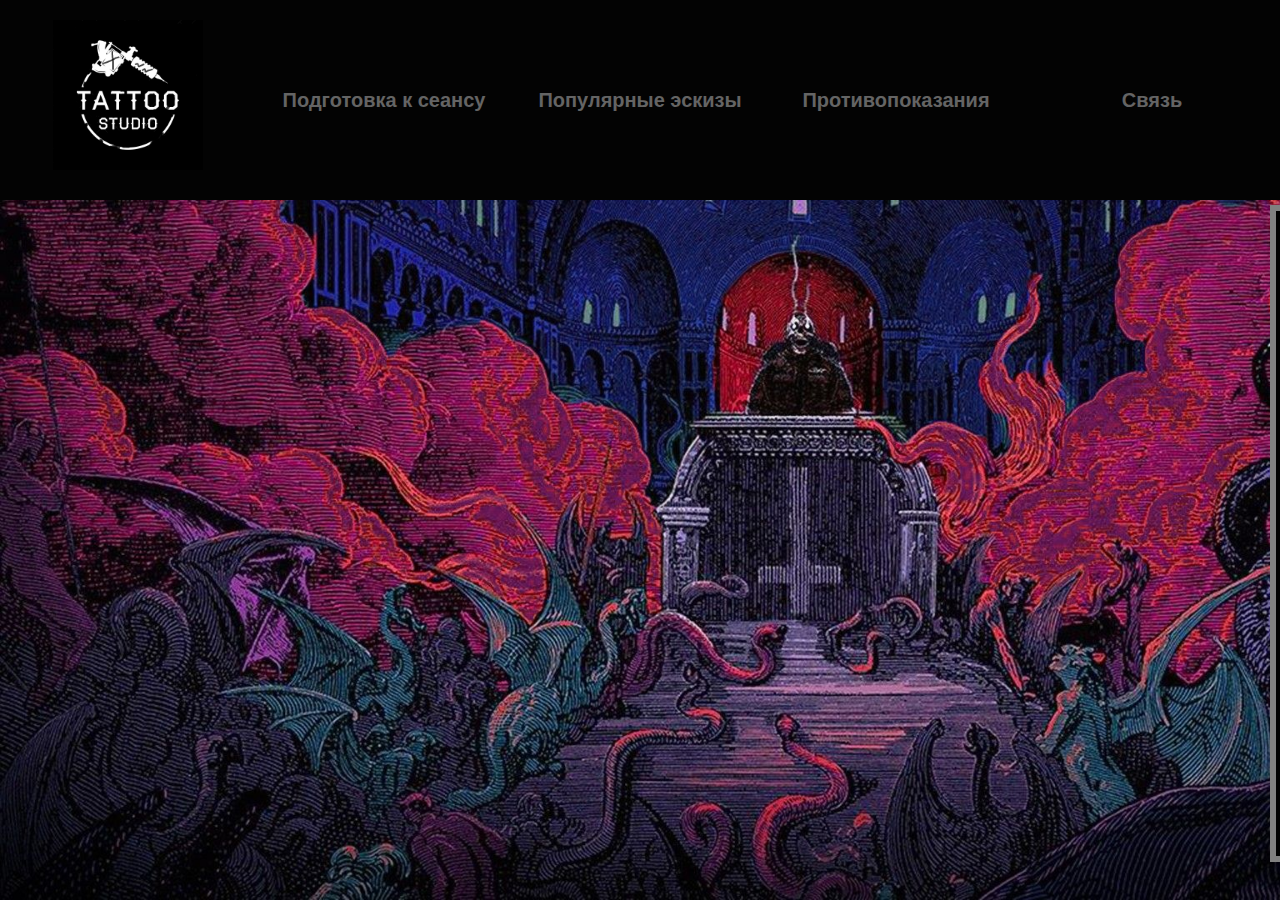
<file: index.html>
<!DOCTYPE html>
<html lang="ru">
<head>
    <meta charset="UTF-8">
    <meta name="viewport" content="width=device-width, initial-scale=1.0">
    <link rel="stylesheet" href="style.css">
    <title>tattoo parlor</title>
	<style>
	body {
  	background-image: url('source/main.jpg');
  	background-repeat: no-repeat;
	background-attachment: fixed;
  	background-size: cover;
	}
</style>
</head>
    <body> 
<header class="header">
        <nav>
            <ul class="menu">
                    <li>
                        <img src="source/logo.jpg" class="logo"/>
                    </li>
             <li>
                        <a class="style_menu" href="session.html">Подготовка к сеансу</a>
                    </li>
                    <li>
                        <a class="style_menu" href="pic.html">Популярные эскизы</a>
                    </li>
                    <li>
                        <a class="style_menu" href="contraindications.html">Противопоказания</a>
                    </li>
                    <li>
                        <a class="style_menu" href="relations.html">Связь</a>
                    </li>
                </ul>
            </nav>
    </header>
	<main>
            <div class="info">
                <p><font color="Gray" size="5"><strong><b> <h1>TATTOO STUDIO</h1><br>

Это место в котором вы сможете воплотить свои самые заветные мечты и желания касаемо татуировки.

Получить качественную и безопасную услугу по нанесению тату.

Мы получили огромный опыт в искусстве татуирования и общению с людьми.

Мы не стоим на месте и всегда развиваемся в ногу со временем, в работе

используются только передовые разработки в этом направлении: современные машинки,

краски, иглы, средства стерилизации и дезинфекции.

Татуировка это важный и интимный процесс для каждого клиента, он должен чувствовать себя комфортно и уютно в студии.

Все для того, чтобы Вы остались максимально довольны! </p>
            </div>
    </main>
 </body>
</html>
</file>
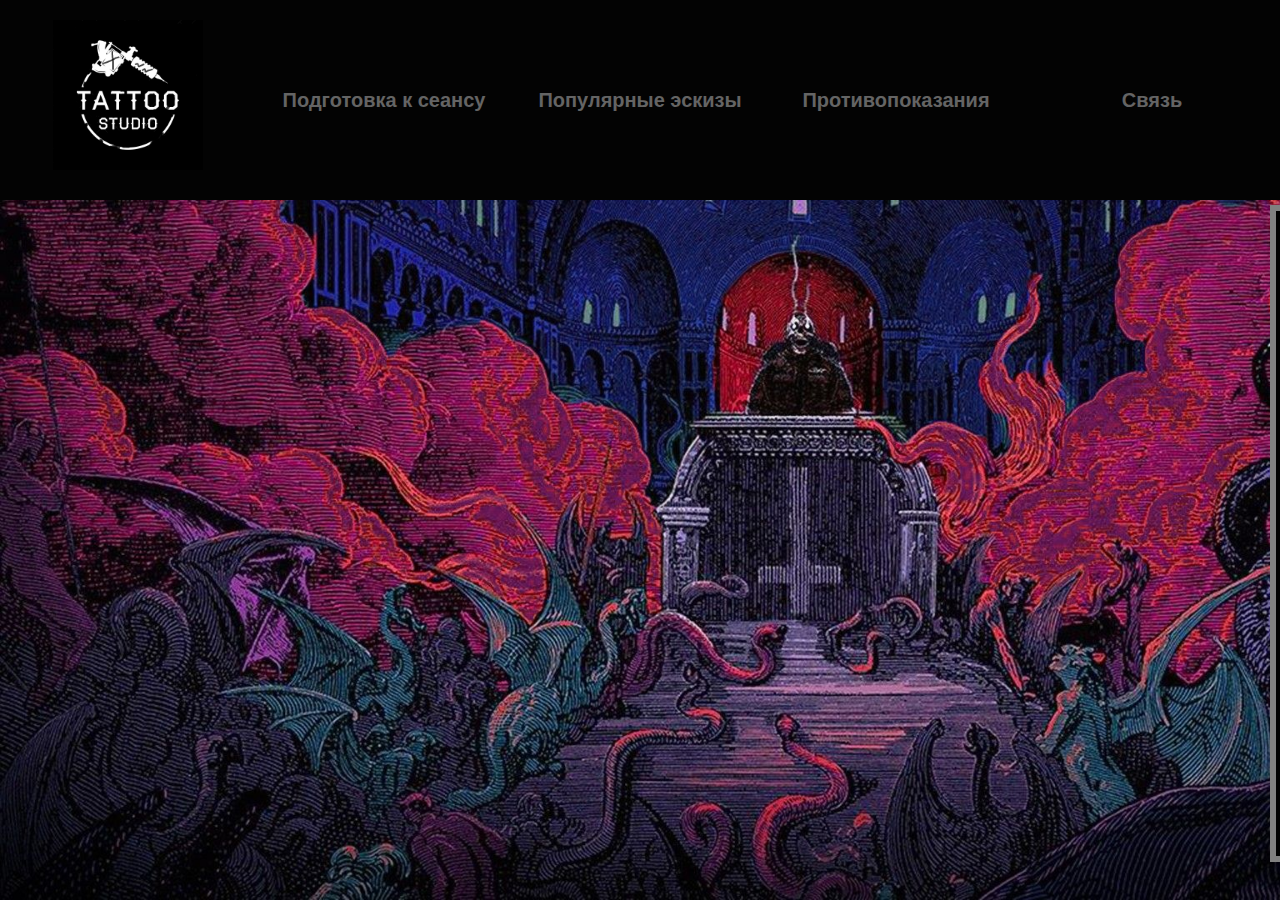
<file: main.html>
<!DOCTYPE html>
<html lang="ru">
<head>
    <meta charset="UTF-8">
    <meta name="viewport" content="width=device-width, initial-scale=1.0">
    <link rel="stylesheet" href="style.css">
    <title>tattoo parlor</title>
	<style>
	body {
  	background-image: url('source/main.jpg');
  	background-repeat: no-repeat;
	background-attachment: fixed;
  	background-size: cover;
	}
</style>
</head>
    <body> 
<header class="header">
        <nav>
            <ul class="menu">
                    <li>
                        <img src="source/logo.jpg" class="logo"/>
                    </li>
             <li>
                        <a class="style_menu" href="session.html">Подготовка к сеансу</a>
                    </li>
                    <li>
                        <a class="style_menu" href="pic.html">Популярные эскизы</a>
                    </li>
                    <li>
                        <a class="style_menu" href="contraindications.html">Противопоказания</a>
                    </li>
                    <li>
                        <a class="style_menu" href="relations.html">Связь</a>
                    </li>
                </ul>
            </nav>
    </header>
	<main>
            <div class="info">
                <p><font color="Gray" size="5"><strong><b> <h1>TATTOO STUDIO</h1><br> Это место в котором вы сможете воплотить свои самые заветные мечты и желания касаемо татуировки. Получить качественную и безопасную услугу по нанесению тату.

Мы получили огромный опыт в искусстве татуирования и общению с людьми.

Мы не стоим на месте и всегда развиваемся в ногу со временем, в работе используются только передовые разработки в этом направлении: современные машинки, краски, иглы, средства стерилизации и дезинфекции.

Татуировка это важный и интимный процесс для каждого клиента, он должен чувствовать себя комфортно и уютно в студии.
Все для того, чтобы Вы остались максимально довольны! </p>
            </div>
    </main>
 </body>
</html>
</file>
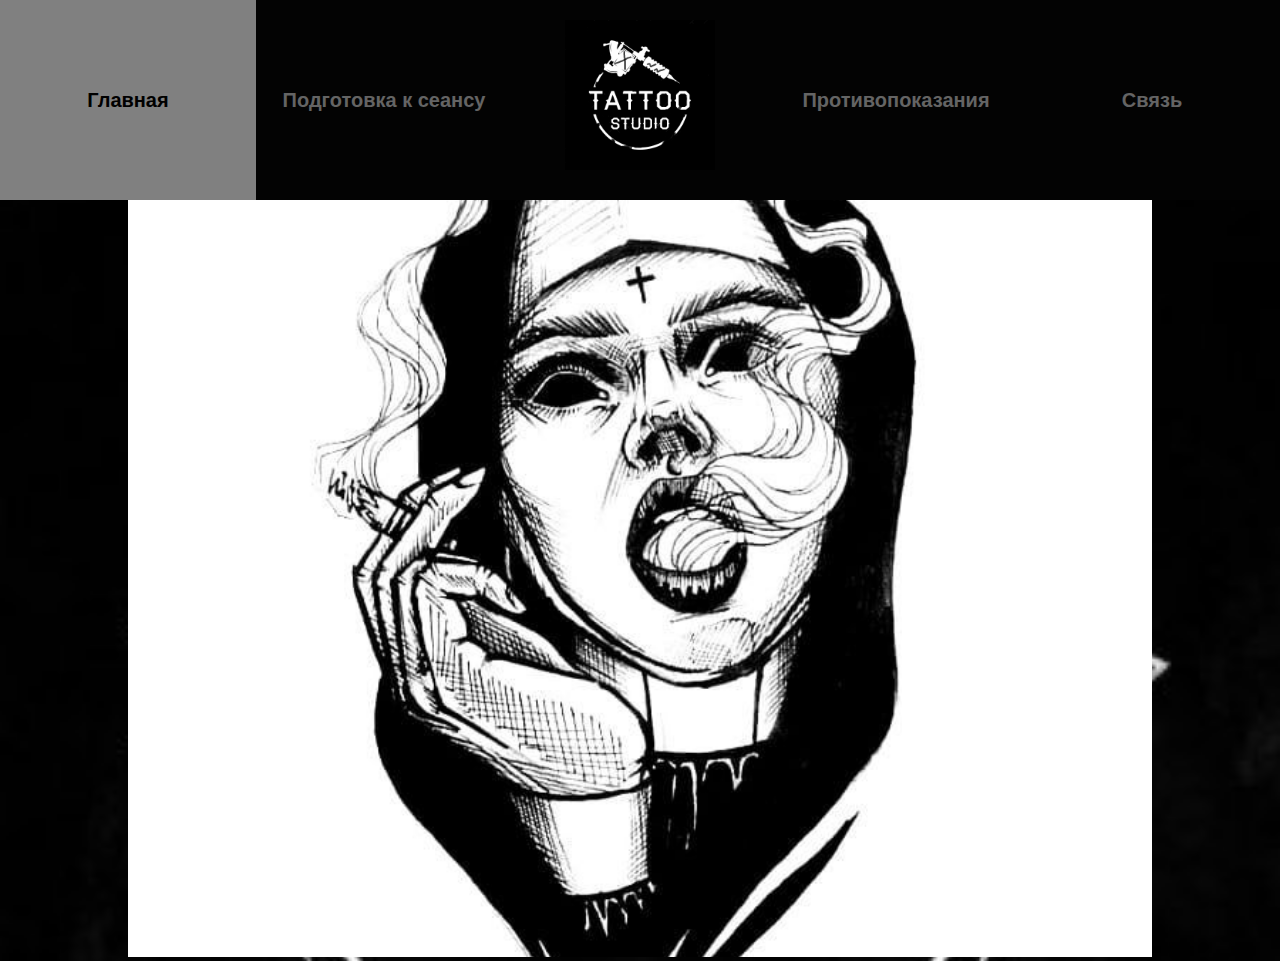
<file: pic.html>
<!DOCTYPE html>
<html lang="ru">
<head>
    <meta charset="UTF-8">
    <meta name="viewport" content="width=device-width, initial-scale=1.0">
    <link rel="stylesheet" href="style.css">
    <title>tattoo parlor</title>
	<style>
	body {
  	background-image: url('source/q3.jpg');
  	background-repeat: no-repeat;
	background-attachment: fixed;
  	background-size: cover;
	}
</style>
</head>
    <body> 
<header class="header">
        <nav>
            <ul class="menu">
                    <li>
                         <a class="style_menu" href="index.html">Главная</a>
                    </li>
             <li>
                        <a class="style_menu" href="session.html">Подготовка к сеансу</a>
                    </li>
                    <li>
                        <img src="source/logo.jpg" class="logo"/>
                    </li>
                    <li>
                        <a class="style_menu" href="contraindications.html">Противопоказания</a>
                    </li>
                    <li>
                        <a class="style_menu" href="relations.html">Связь</a>
                    </li>
                </ul>
            </nav>
    </header>
	
<div class="slider">
  	<div class="item">
        <img src="source/1.jpg" alt="Первый слайд">
        <div class="slideText">1</div>
    </div>

    <div class="item">
        <img src="source/2.jpg" alt="Второй слайд">
        <div class="slideText">2</div>
    </div>

    <div class="item">
        <img src="source/3.jpg" alt="Третий слайд">
        <div class="slideText">3</div>
    </div>
	<div class="item">
        <img src="source/4.jpg" alt="Четвёртый слайд">
        <div class="slideText">4</div>
    </div>

    <div class="item">
        <img src="source/5.jpg" alt="Пятый слайд">
        <div class="slideText">5</div>
    </div>

    <div class="item">
        <img src="source/6.jpg" alt="Шестой слайд">
        <div class="slideText">6</div>
    </div>
  	<a class="prev" onclick="minusSlide()">&#10094;</a>
  	<a class="next" onclick="plusSlide()">&#10095;</a>
</div>
<br>

<div class="slider-dots">
	<span class="slider-dots_item" onclick="currentSlide(1)"></span> 
  	<span class="slider-dots_item" onclick="currentSlide(2)"></span> 
  	<span class="slider-dots_item" onclick="currentSlide(3)"></span>
	<span class="slider-dots_item" onclick="currentSlide(4)"></span> 
  	<span class="slider-dots_item" onclick="currentSlide(5)"></span> 
  	<span class="slider-dots_item" onclick="currentSlide(6)"></span> 
</div>
	
<script src="script.js"></script>
 </body>
</html>
</file>
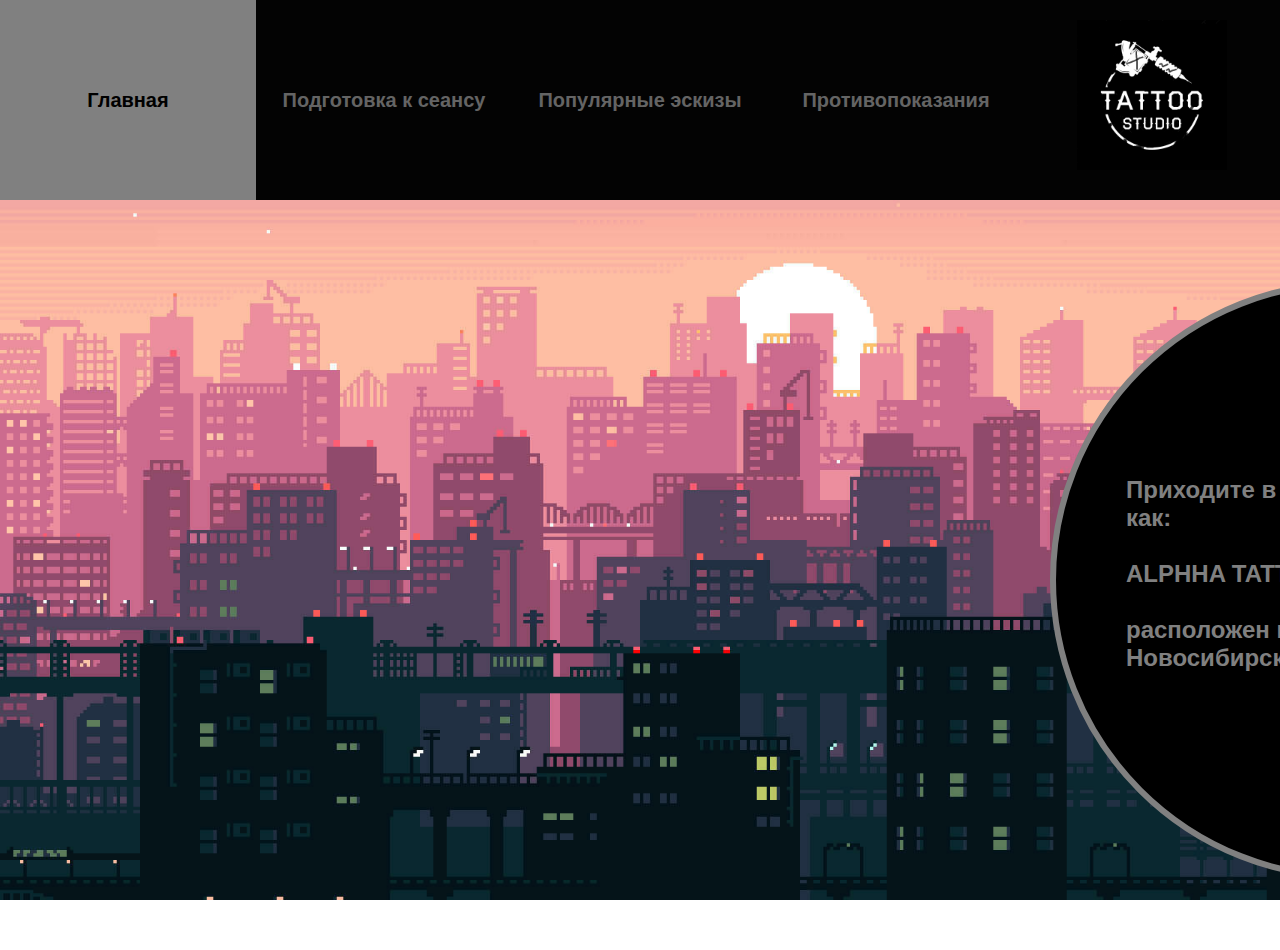
<file: relations.html>
<!DOCTYPE html>
<html lang="ru">
<head>
    <meta charset="UTF-8">
    <meta name="viewport" content="width=device-width, initial-scale=1.0">
    <link rel="stylesheet" href="style.css">
    <title>tattoo parlor</title>
	<style>
	body {
  	background-image: url('source/q5.jpg');
  	background-repeat: no-repeat;
	background-attachment: fixed;
  	background-size: cover;
	}
</style>
</head>
    <body> 
<header class="header">
        <nav>
            <ul class="menu">
                    <li>
                        <a class="style_menu" href="index.html">Главная</a>
                    </li>
             <li>
                        <a class="style_menu" href="session.html">Подготовка к сеансу</a>
                    </li>
                    <li>
                        <a class="style_menu" href="pic.html">Популярные эскизы</a>
                    </li>
                    <li>
                        <a class="style_menu" href="contraindications.html">Противопоказания</a>
                    </li>
                    <li>
                        <img src="source/logo.jpg" class="logo"/>
                    </li>
                </ul>
            </nav>
    </header>
<div class="google__maps">
            <div class="google__maps google__maps--1">
                <iframe src="https://www.google.com/maps/embed?pb=!1m18!1m12!1m3!1d2285.
		664485061893!2d82.91632911590331!3d55.049094480371004!2m3!1f0!2f0!3f0!3m2!1i1024!2i768!4f
		13.1!3m3!1m2!1s0x42dfe5fbe717c3c7%3A0x9293d53810d7e6b0!2sALPHA%20TATTOO!5e0!3m2!1sru!2sru!4v1638169
		453822!5m2!1sru!2sru" width="600" height="450" style="border:0;" allowfullscreen="" loading="lazy"></iframe>
	</div>
            <div class="google__maps google__maps--text">
                <p><font color="Gray" size="5"><strong><b>Приходите в такие профессиональные салоны, как:<br><br>
			ALPHHA TATTOO<br><br> расположен на ул.Писарева, 53, Новосибирск,<br>
			Новосибирская обл., 630005
		</p>
            </div>
        </div>
 </body>
</html>
</file>
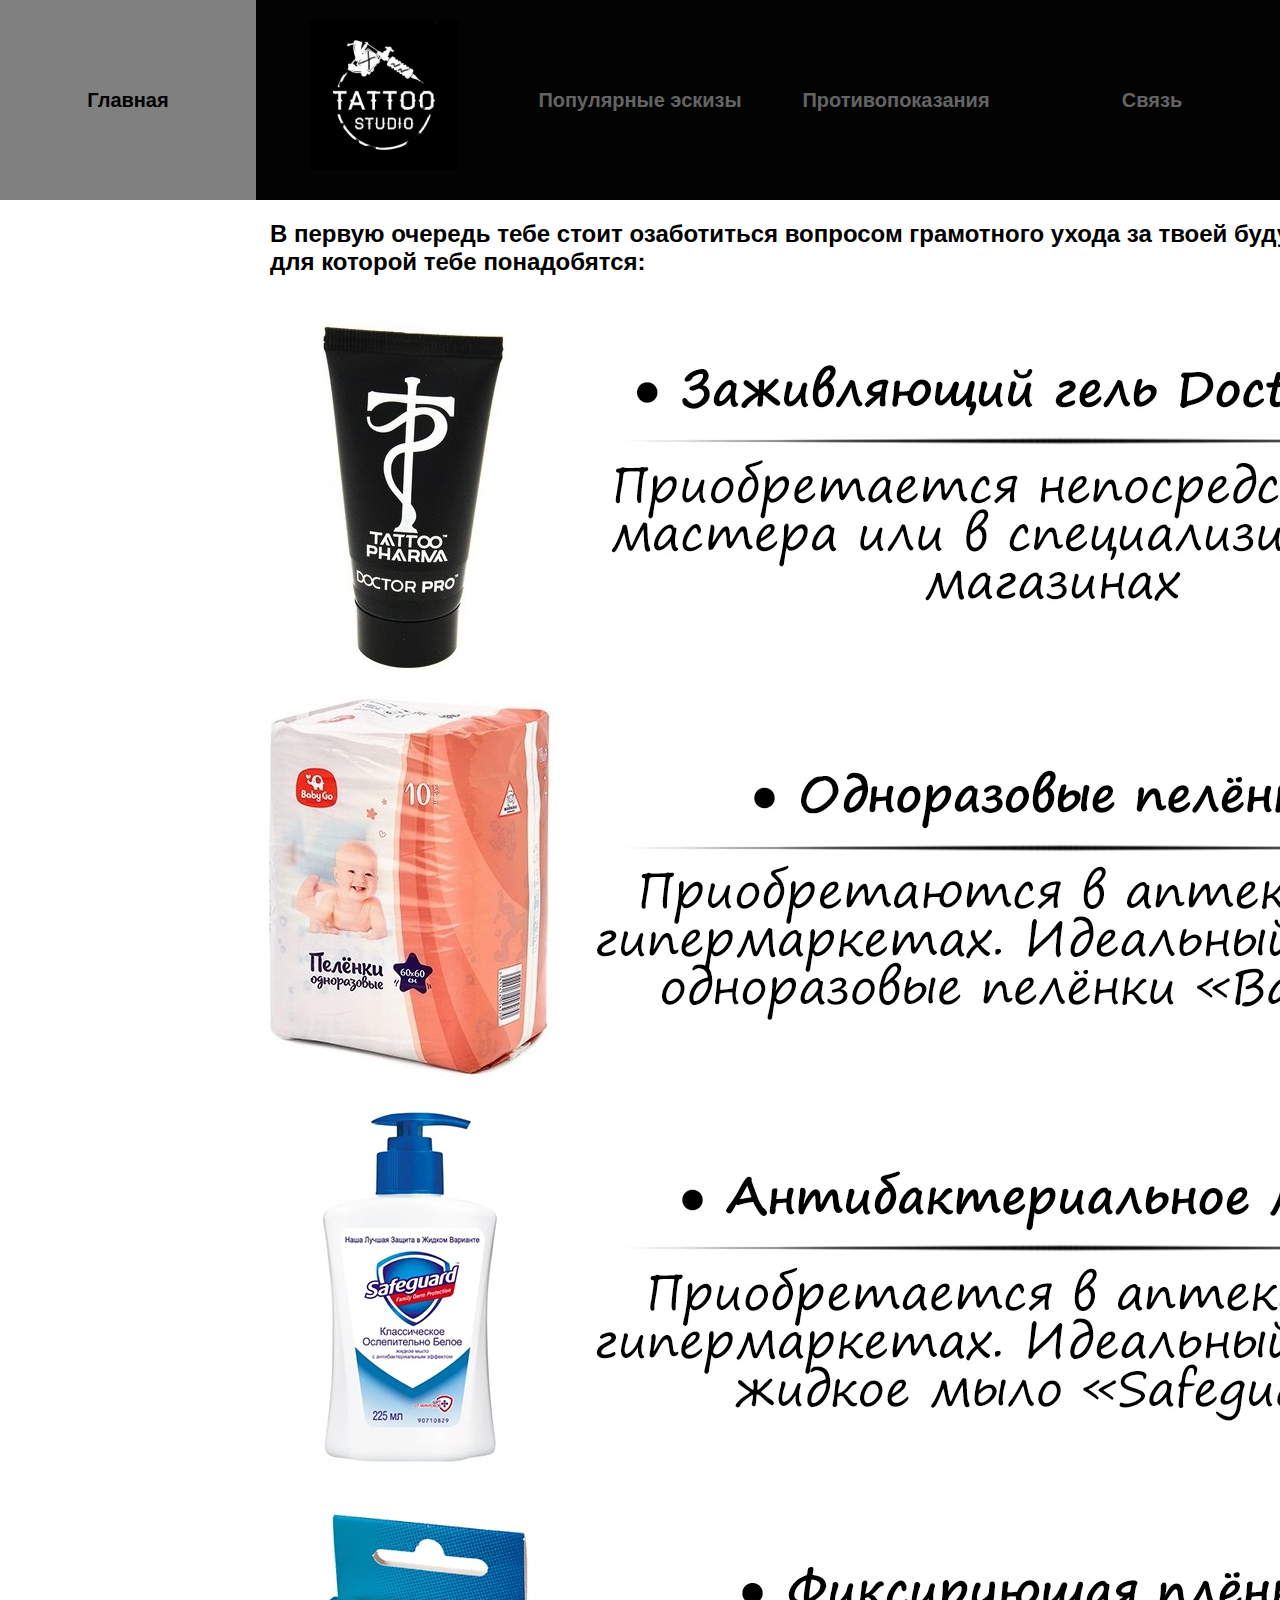
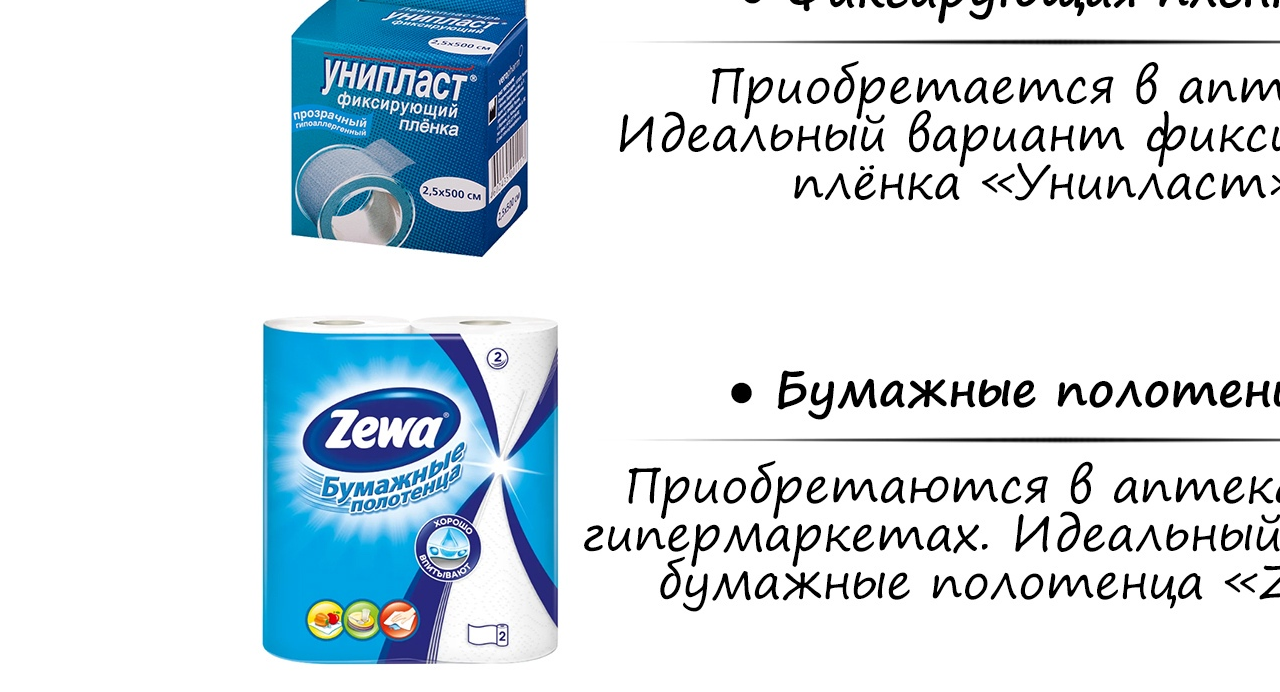
<file: session.html>
<!DOCTYPE html>
<html lang="ru">
<head>
    <meta charset="UTF-8">
    <meta name="viewport" content="width=device-width, initial-scale=1.0">
    <link rel="stylesheet" href="style.css">
    <title>tattoo parlor</title>

</head>
    <body> 
<header class="header">
        <nav>
            <ul class="menu">
                 <li>
                        <a class="style_menu" href="index.html">Главная</a>
                    </li>
            <li>
                        <img src="source/logo.jpg" class="logo"/>
                    </li>
                    <li>
                        <a class="style_menu" href="pic.html">Популярные эскизы</a>
                    </li>
                    <li>
                        <a class="style_menu" href="contraindications.html">Противопоказания</a>
                    </li>
                    <li>
                        <a class="style_menu" href="relations.html">Связь</a>
                    </li>
                </ul>
            </nav>
    </header>
            <div class="info2">
                <p><font color="black" size="5"><strong><b>В первую очередь тебе стоит озаботиться вопросом 
			грамотного ухода за твоей будущей татуировкой, для которой тебе понадобятся:
		<br>
		</p>
		
            </div>
	    <div class="info3">
		<p><img src="source/q1.jpg" alt="Нужные вещи"></p>
		</div>
</body>
</html>
</file>
<file: style.css>
*{
    box-sizing: border-box;
    margin: 0;
    padding: 0;
}

body{
	font-family: -apple-system, BlinkMacSystemFont, 'Segoe UI', Roboto, Oxygen, Ubuntu, Cantarell, 'Open Sans', 'Helvetica Neue', sans-serif;
}

ul{
    list-style: none;
    height: 200px;
    background: #030303;
}

a{
    text-decoration: none;
    color:rgb(100, 100, 100);
    font-size: 20px;
    font-weight: bold;
    line-height:200px;
    display: block; 
    transition: .3s;
    transform: translateY(0) scale(1);
}

a:hover{
    background:#808080;
    color:rgb(0, 0, 0);
}

.logo 
{
    margin-top: 20px;
    width: 150px;
}

.menu {
    display:flex;
    justify-content: space-between;
    text-align: center;
}

.menu li {
    flex: 1;  
}

.menu li img{
    transition: .3s;
    transform: scale(1);
} 

.info {
    border: 6px solid rgb(128, 128, 128);
    padding: 10px 20px;
    margin-top: 5px;
    margin-left: 1270px;
    width: 500px;
    background-color: rgb(0, 0, 0);
}

.info2 {
    padding: 10px 20px;
    margin-top: 10px;
    margin-left: 250px;
    width: 1300px;
    background-color: rgb(255, 255, 255);
}

.info3 {
    margin-left: 250px;
}

.circle{
    border-radius: 30px;
    padding: 6px 6px;
    border: 6px solid rgb(128,128, 128);
    width: 250px;
    background-color: rgb(0, 0, 0);
    margin-left: 1500px;
    margin-top: 30px;
}

.circle2{
    border-radius: 300px;
    padding: 6px 6px;
    border: 6px solid rgb(128,128, 128);
    width: 210px;
    background-color: rgb(0, 0, 0);
    margin-left: 120px;
    margin-top: +20px;
}

.circle3{
    border-radius: 300px;
    padding: 6px 6px;
    border: 6px solid rgb(128,128, 128);
    width: 210px;
    background-color: rgb(0, 0, 0);
    margin-left: 350px;
    margin-top: -100px;
}

.circle4{
    border-radius: 300px;
    padding: 6px 6px;
    border: 6px solid rgb(128,128, 128);
    width: 200px;
    background-color: rgb(0, 0, 0);
    margin-left: 680px;
    margin-top: -10px;
}

.circle5{
    border-radius: 300px;
    padding: 6px 6px;
    border: 6px solid rgb(128,128, 128);
    width: 200px;
    background-color: rgb(0, 0, 0);
    margin-left: 1000px;
    margin-top: -130px;
}

.circle6{
    border-radius: 300px;
    padding: 6px 6px;
    border: 6px solid rgb(128,128, 128);
    width: 80px;
    background-color: rgb(0, 0, 0);
    margin-left: 1100px;
    margin-top: 40px;
}

.circle7{
    border-radius: 300px;
    padding: 6px 6px;
    border: 6px solid rgb(128,128, 128);
    width: 80px;
    background-color: rgb(0, 0, 0);
    margin-left: 200px;
    margin-top: 70px;
}

.circle8{
    border-radius: 300px;
    padding: 6px 6px;
    border: 6px solid rgb(128,128, 128);
    width: 130px;
    background-color: rgb(0, 0, 0);
    margin-left: 600px;
    margin-top: -50px;
}

.circle9{
    border-radius: 300px;
    padding: 6px 6px;
    border: 6px solid rgb(128,128, 128);
    width: 220px;
    background-color: rgb(0, 0, 0);
    margin-left: 900px;
    margin-top: -10px;
}

.circle10{
    border-radius: 300px;
    padding: 6px 6px;
    border: 6px solid rgb(128,128, 128);
    width: 250px;
    background-color: rgb(0, 0, 0);
    margin-left: 1500px;
    margin-top: -120px;
}

.circle11{
    border-radius: 300px;
    padding: 6px 6px;
    border: 6px solid rgb(128,128, 128);
    width: 250px;
    background-color: rgb(0, 0, 0);
    margin-left: 1300px;
    margin-top: 30px;
}

.circle12{
    border-radius: 300px;
    padding: 6px 6px;
    border: 6px solid rgb(128,128, 128);
    width: 210px;
    background-color: rgb(0, 0, 0);
    margin-left: 120px;
    margin-top: -50px;
}

.circle13{
    border-radius: 300px;
    padding: 6px 6px;
    border: 6px solid rgb(128,128, 128);
    width: 190px;
    background-color: rgb(0, 0, 0);
    margin-left: 450px;
    margin-top: -10px;
}

.circle14{
    border-radius: 300px;
    padding: 6px 6px;
    border: 6px solid rgb(128,128, 128);
    width: 150px;
    background-color: rgb(0, 0, 0);
    margin-left: 1000px;
    margin-top: -10px;
}

.circle15{
    border-radius: 300px;
    padding: 6px 6px;
    border: 6px solid rgb(128,128, 128);
    width: 150px;
    background-color: rgb(0, 0, 0);
    margin-left: 1500px;
    margin-top: -10px;
}

.circle16{
    border-radius: 300px;
    padding: 6px 6px;
    border: 6px solid rgb(128,128, 128);
    width: 200px;
    background-color: rgb(0, 0, 0);
    margin-left: 100px;
    margin-top: -10px;
}

.circle17{
    border-radius: 300px;
    padding: 6px 6px;
    border: 6px solid rgb(128,128, 128);
    width: 250px;
    background-color: rgb(0, 0, 0);
    margin-left: 650px;
    margin-top: -30px;
}

.circle18{
    border-radius: 300px;
    padding: 6px 6px;
    border: 6px solid rgb(128,128, 128);
    width: 300px;
    background-color: rgb(0, 0, 0);
    margin-left: 1200px;
    margin-top: -30px;
}

.circle19{
    border-radius: 300px;
    padding: 6px 6px;
    border: 6px solid rgb(128,128, 128);
    width: 200px;
    background-color: rgb(0, 0, 0);
    margin-left: 1610px;
    margin-top: -40px;
}

.circle20{
    border-radius: 300px;
    padding: 6px 6px;
    border: 6px solid rgb(128,128, 128);
    width: 100px;
    background-color: rgb(0, 0, 0);
    margin-left: 150px;
    margin-top: -70px;
}

.circle21{
    border-radius: 300px;
    padding: 6px 6px;
    border: 6px solid rgb(128,128, 128);
    width: 150px;
    background-color: rgb(0, 0, 0);
    margin-left: 390px;
    margin-top: -80px;
}

.circle22{
    border-radius: 300px;
    padding: 6px 6px;
    border: 6px solid rgb(128,128, 128);
    width: 170px;
    background-color: rgb(0, 0, 0);
    margin-left: 800px;
    margin-top: 10px;
}

.circle:hover{
    transform: scale(2);
}

.circle2:hover{
    transform: scale(2);
}

.circle3:hover{
    transform: scale(2);
}

.circle4:hover{
    transform: scale(2);
}

.circle5:hover{
    transform: scale(2);
}

.circle6:hover{
    transform: scale(2);
}

.circle7:hover{
    transform: scale(2);
}

.circle8:hover{
    transform: scale(2);
}

.circle9:hover{
    transform: scale(2);
}

.circle10:hover{
    transform: scale(2);
}

.circle11:hover{
    transform: scale(2);
}

.circle12:hover{
    transform: scale(2);
}

.circle13:hover{
    transform: scale(2);
}

.circle14:hover{
    transform: scale(2);
}

.circle15:hover{
    transform: scale(2);
}

.circle16:hover{
    transform: scale(2);
}

.circle17:hover{
    transform: scale(2);
}

.circle18:hover{
    transform: scale(2);
}

.circle19:hover{
    transform: scale(2);
}

.circle20:hover{
    transform: scale(2);
}

.circle21:hover{
    transform: scale(2);
}

.circle22:hover{
    transform: scale(2);
}

.slider{
    max-width: 80%;
    position: relative;
    
    height: 300px;
    margin-bottom: 130px;
    margin: auto;
}
.slider .item img {
    object-fit: cover;
    width: 100%;
    height: 757px;
}

.slider .prev, .slider .next {
    cursor: pointer;
    position: absolute;
    top: 0;
    top: 50%;
    width: auto;
    margin-top: -22px;
    padding: 16px;
    color: white;
    font-weight: bold;
    font-size: 18px;
    transition: 0.6s ease;
    border-radius: 0 3px 3px 0;
    margin-top: 110px;
}


.slider .next {
    right: 0;
    border-radius: 3px 0 0 3px;
}



.slider .prev:hover,
.slider .next:hover {
    background-color: rgba(128, 128, 128, 0.8);
}


.slideText {
    position: absolute;
    color: #808080;
    font-size: 35px;
    left: 50%;
    top: 50%;
    transform: translate(-50%, -50%);
    text-shadow: 1px 1px 1px #000, 0 0 1em #000;
    margin-top: 500px;
    margin-left: 860px;
}



.slider-dots {
  text-align: center;
 
}
.slider-dots_item{
    cursor: pointer;
    height: 12px;
    width: 12px;
    margin: 0 2px;
    background-color: #808080;
    border-radius: 50%;
    display: inline-block;
    transition: background-color 0.6s ease;
}

.active,
.slider-dots_item:hover {
    background-color: #aaa;
}

.slider .item {
    -webkit-animation-name: fade;
    -webkit-animation-duration: 1.5s;
    animation-name: fade;
    animation-duration: 1.5s;
}

@-webkit-keyframes fade {
    from {
        opacity: .4
    }
    to {
        opacity: 1
    }
}

@keyframes fade {
    from {
        opacity: .4
    }
    to {
        opacity: 1
    }
}
.google__maps{
    position: absolute;
    width: 600px;
    height: 600px;
}
.google__maps--1{
    top: 150px;
    left: 300px;
}
.google__maps--text{
    top: 80px;
    left: 1050px;
    border-radius: 700px;
    padding: 190px 70px;
    border: 6px solid rgb(128,128, 128);
    width: 770px;
    background-color: rgb(0, 0, 0);

}
</file>
